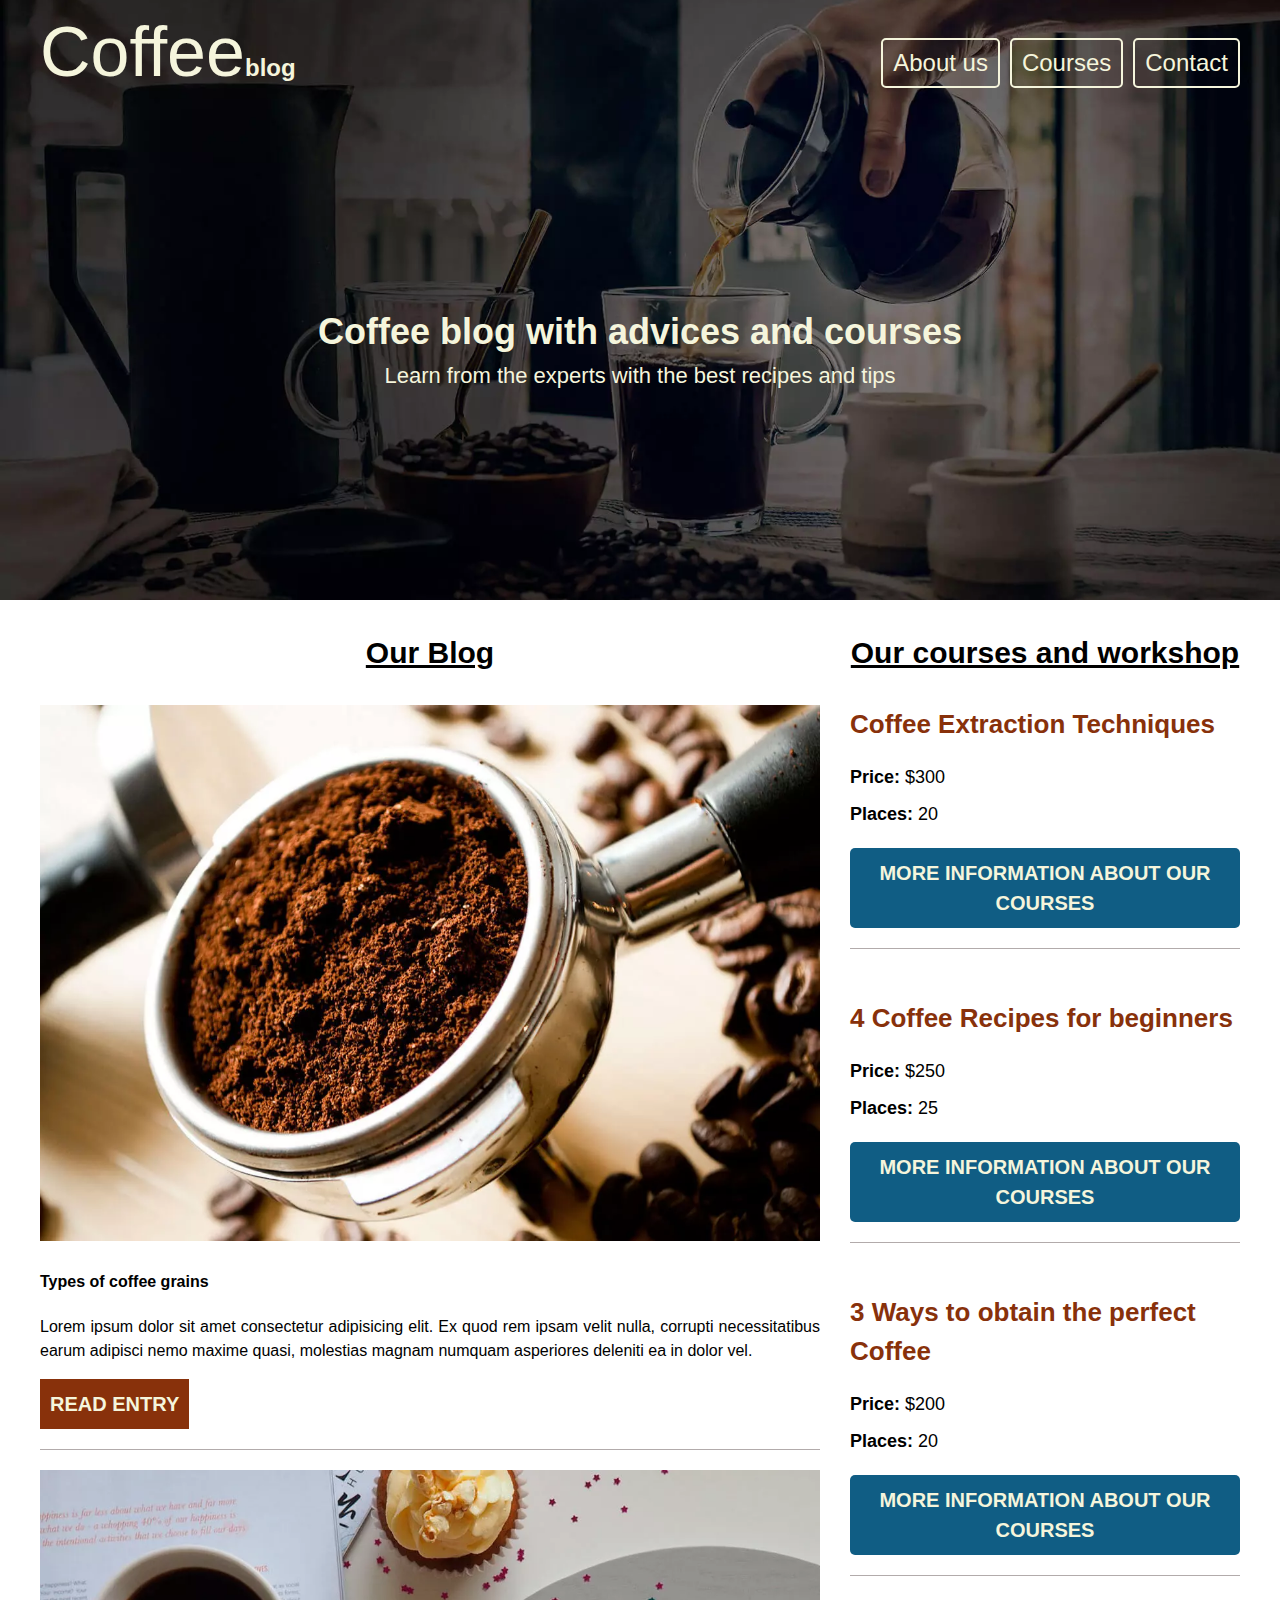
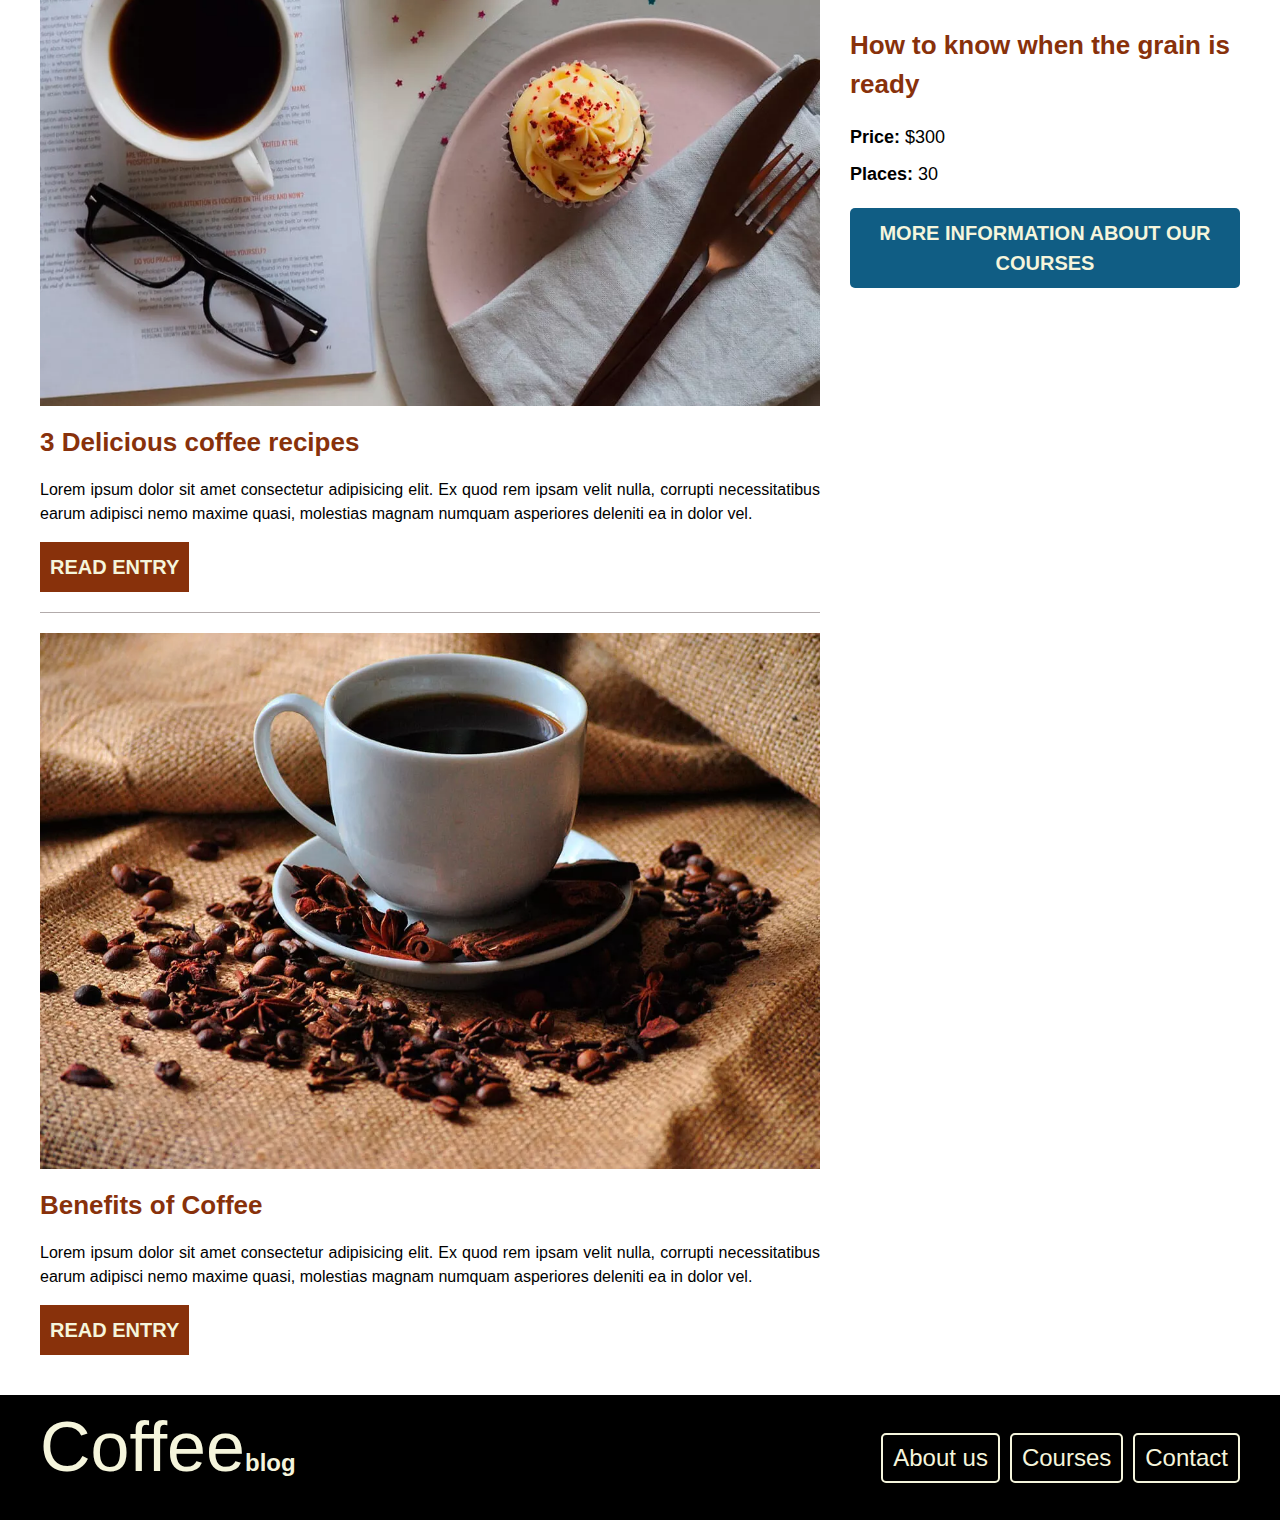
<file: index.html>
<!DOCTYPE html>
<html lang="en">
<head>
    <meta charset="UTF-8">
    <meta http-equiv="X-UA-Compatible" content="IE=edge">
    <meta name="viewport" content="width=device-width, initial-scale=1.0">
    <title>Coffee Blog</title>
    <link rel="stylesheet" href="css/normalize.css">
    <link rel="stylesheet" href="css/index.css">
</head>
<body>

    <header class="bg-header">
        <div class="container">
            <div class="header">
                <a class="logo-link" href="index.html">Coffee<span class="logo-span">blog</span></a>
                
                <nav class="nav">
                    <a class="nav-link" href="about.html">About us</a>
                    <a class="nav-link" href="courses.html">Courses</a>
                    <a class="nav-link" href="contact.html">Contact</a>
                </nav>
            </div>
            <div class="advices">
                <h2>Coffee blog with advices and courses</h2>
                <p>Learn from the experts with the best recipes and tips</p>
            </div>
        </div>
    </header>

    <main class="container grid">
        <div>
            <h3 class="main-title">Our Blog</h3>
            <article class="article">
                <div>
                    <img src="img/blog1.webp" alt="Coffee Image">
                </div>
                <div class="article-content">
                    <h4>Types of coffee grains</h4>
                    <p>Lorem ipsum dolor sit amet consectetur adipisicing elit. Ex quod rem ipsam velit nulla, corrupti necessitatibus earum adipisci nemo maxime quasi, molestias magnam numquam asperiores deleniti ea in dolor vel.</p>
                    <a class="btn btn-entry" href="#">Read Entry</a>
                </div>
            </article>

            <article class="article">
                <div>
                    <img src="img/blog2.webp" alt="Coffee Image">
                </div>
                <div class="article-content">
                    <h4 class="title-intro">3 Delicious coffee recipes</h4>
                    <p>Lorem ipsum dolor sit amet consectetur adipisicing elit. Ex quod rem ipsam velit nulla, corrupti necessitatibus earum adipisci nemo maxime quasi, molestias magnam numquam asperiores deleniti ea in dolor vel.</p>
                    <a class="btn btn-entry" href="#">Read Entry</a>
                </div>
            </article>

            <article class="article">
                <div>
                    <img src="img/blog3.webp" alt="Coffee Image">
                </div>
                <div class="article-content">
                    <h4 class="title-intro">Benefits of Coffee</h4>
                    <p>Lorem ipsum dolor sit amet consectetur adipisicing elit. Ex quod rem ipsam velit nulla, corrupti necessitatibus earum adipisci nemo maxime quasi, molestias magnam numquam asperiores deleniti ea in dolor vel.</p>
                    <a class="btn btn-entry" href="#">Read Entry</a>
                </div>
            </article>
        </div>

        <aside>
            <h3 class="main-title">Our courses and workshop</h3>

            <div class="border-div">
                <h4 class="title-intro">Coffee Extraction Techniques</h4>    
                <ul class="list">
                    <li>
                        Price: <span>$300</span>
                    </li>
                    <li>
                        Places: <span>20</span>
                    </li>
                </ul>
                <a class="btn btn-info" href="#">More information about our courses</a>
            </div>

            <div class="border-div">
                <h4 class="title-intro">4 Coffee Recipes for beginners</h4>    
                <ul class="list">
                    <li>
                        Price: <span>$250</span>
                    </li>
                    <li>
                        Places: <span>25</span>
                    </li>
                </ul>
                <a class="btn btn-info" href="#">More information about our courses</a>
            </div>

            <div class="border-div">
                <h4 class="title-intro">3 Ways to obtain the perfect Coffee</h4>    
                <ul class="list">
                    <li>
                        Price: <span>$200</span>
                    </li>
                    <li>
                        Places: <span>20</span>
                    </li>
                </ul>
                <a class="btn btn-info" href="#">More information about our courses</a>
            </div>

            <div class="border-div">
                <h4 class="title-intro">How to know when the grain is ready</h4>    
                <ul class="list">
                    <li>
                        Price: <span>$300</span>
                    </li>
                    <li>
                        Places: <span>30</span>
                    </li>
                </ul>
                <a class="btn btn-info" href="#">More information about our courses</a>
            </div>
        </aside>
    </main>

    <footer class="footer">
        <div class="container header">
            <a class="logo-link" href="#">Coffee<span class="logo-span">blog</span></a>
            
            <nav class="nav">
                <a class="nav-link help" href="about.html">About us</a>
                <a class="nav-link" href="courses.html">Courses</a>
                <a class="nav-link" href="contact.html">Contact</a>
            </nav>
        </div>
    </footer>
    
</body>
</html>
</file>
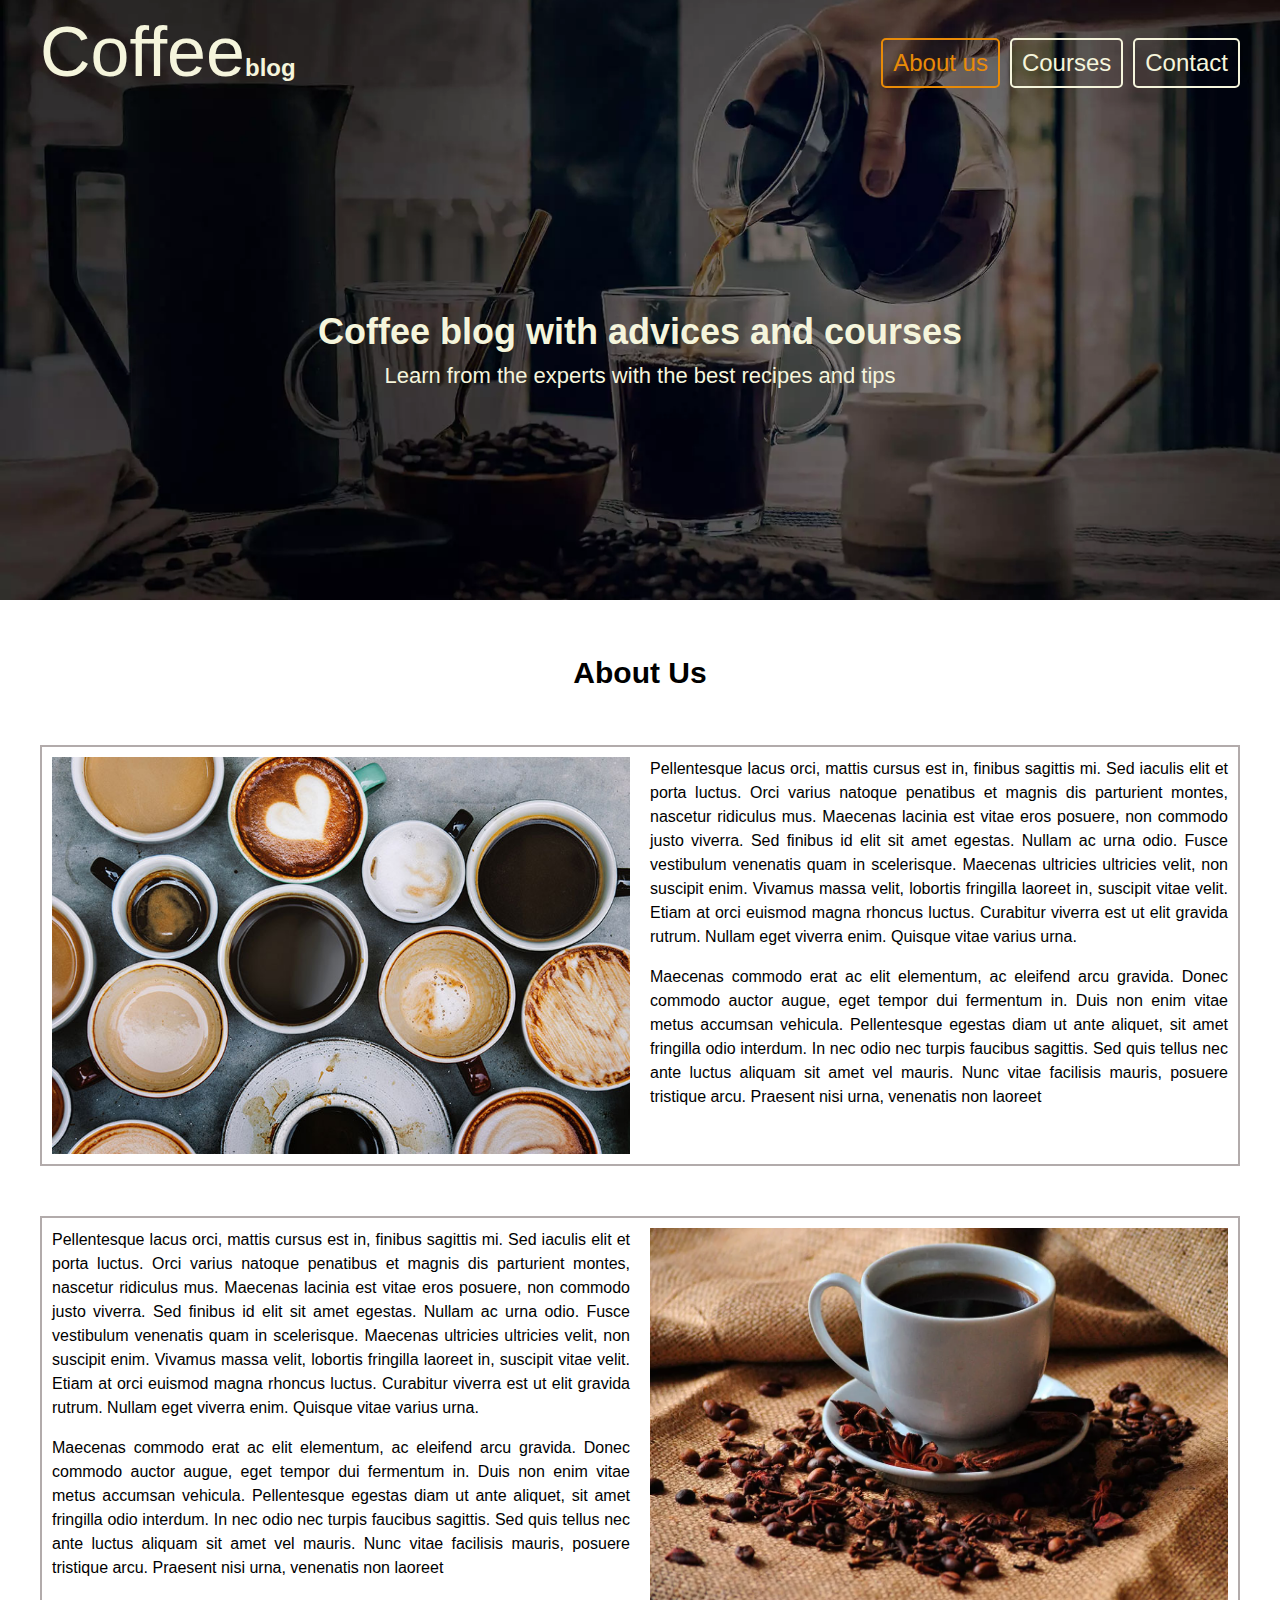
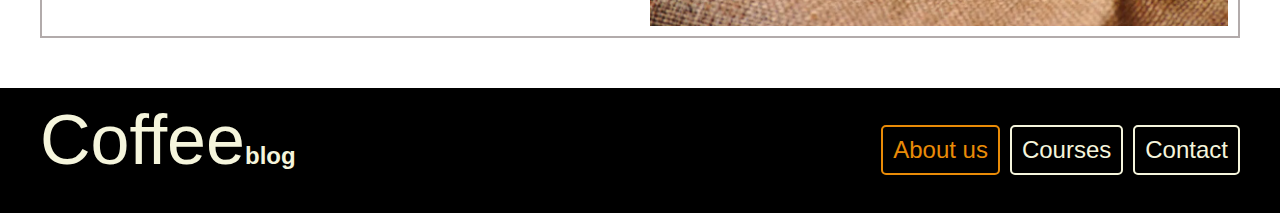
<file: about.html>
<!DOCTYPE html>
<html lang="en">
<head>
    <meta charset="UTF-8">
    <meta http-equiv="X-UA-Compatible" content="IE=edge">
    <meta name="viewport" content="width=device-width, initial-scale=1.0">
    <title>About Us</title>
    <link rel="stylesheet" href="css/normalize.css">
    <link rel="stylesheet" href="css/index.css">
    <link rel="stylesheet" href="css/about.css">
</head>
<body>

    <header class="bg-header">
        <div class="container">
            <div class="header">
                <a class="logo-link" href="index.html">Coffee<span class="logo-span">blog</span></a>
                
                <nav class="nav">
                    <a class="nav-link active" href="about.html">About us</a>
                    <a class="nav-link" href="courses.html">Courses</a>
                    <a class="nav-link" href="contact.html">Contact</a>
                </nav>
            </div>
            <div class="advices">
                <h2>Coffee blog with advices and courses</h2>
                <p>Learn from the experts with the best recipes and tips</p>
            </div>
        </div>
    </header>

    <main>
        <h2 class="title2">About Us</h2>

        <section class="container">
            <div class="about-div">
                <img src="img/nosotros.jpg" alt="Coffe cups">

                <div>
                    <p>
                        Pellentesque lacus orci, mattis cursus est in, finibus sagittis mi. Sed iaculis elit et porta luctus. Orci varius natoque penatibus et magnis dis parturient montes, nascetur ridiculus mus. Maecenas lacinia est vitae eros posuere, non commodo justo viverra. Sed finibus id elit sit amet egestas. Nullam ac urna odio. Fusce vestibulum venenatis quam in scelerisque. Maecenas ultricies ultricies velit, non suscipit enim. Vivamus massa velit, lobortis fringilla laoreet in, suscipit vitae velit. Etiam at orci euismod magna rhoncus luctus. Curabitur viverra est ut elit gravida rutrum. Nullam eget viverra enim. Quisque vitae varius urna.
                    </p>
                    <p>
                        Maecenas commodo erat ac elit elementum, ac eleifend arcu gravida. Donec commodo auctor augue, eget tempor dui fermentum in. Duis non enim vitae metus accumsan vehicula. Pellentesque egestas diam ut ante aliquet, sit amet fringilla odio interdum. In nec odio nec turpis faucibus sagittis. Sed quis tellus nec ante luctus aliquam sit amet vel mauris. Nunc vitae facilisis mauris, posuere tristique arcu. Praesent nisi urna, venenatis non laoreet
                    </p>
                </div>
            </div>

            <div class="about-div">
                <img src="img/blog3.webp" alt="Coffe cups">

                <div class="div-grid-first">
                    <p>
                        Pellentesque lacus orci, mattis cursus est in, finibus sagittis mi. Sed iaculis elit et porta luctus. Orci varius natoque penatibus et magnis dis parturient montes, nascetur ridiculus mus. Maecenas lacinia est vitae eros posuere, non commodo justo viverra. Sed finibus id elit sit amet egestas. Nullam ac urna odio. Fusce vestibulum venenatis quam in scelerisque. Maecenas ultricies ultricies velit, non suscipit enim. Vivamus massa velit, lobortis fringilla laoreet in, suscipit vitae velit. Etiam at orci euismod magna rhoncus luctus. Curabitur viverra est ut elit gravida rutrum. Nullam eget viverra enim. Quisque vitae varius urna.
                    </p>
                    <p>
                        Maecenas commodo erat ac elit elementum, ac eleifend arcu gravida. Donec commodo auctor augue, eget tempor dui fermentum in. Duis non enim vitae metus accumsan vehicula. Pellentesque egestas diam ut ante aliquet, sit amet fringilla odio interdum. In nec odio nec turpis faucibus sagittis. Sed quis tellus nec ante luctus aliquam sit amet vel mauris. Nunc vitae facilisis mauris, posuere tristique arcu. Praesent nisi urna, venenatis non laoreet
                    </p>
                </div>
            </div>
        </section>
    </main>

    <footer class="footer">
        <div class="container header">
            <a class="logo-link" href="#">Coffee<span class="logo-span">blog</span></a>
            
            <nav class="nav">
                <a class="nav-link help active" href="about.html">About us</a>
                <a class="nav-link" href="courses.html">Courses</a>
                <a class="nav-link" href="contact.html">Contact</a>
            </nav>
        </div>
    </footer>
    
</body>
</html>
</file>
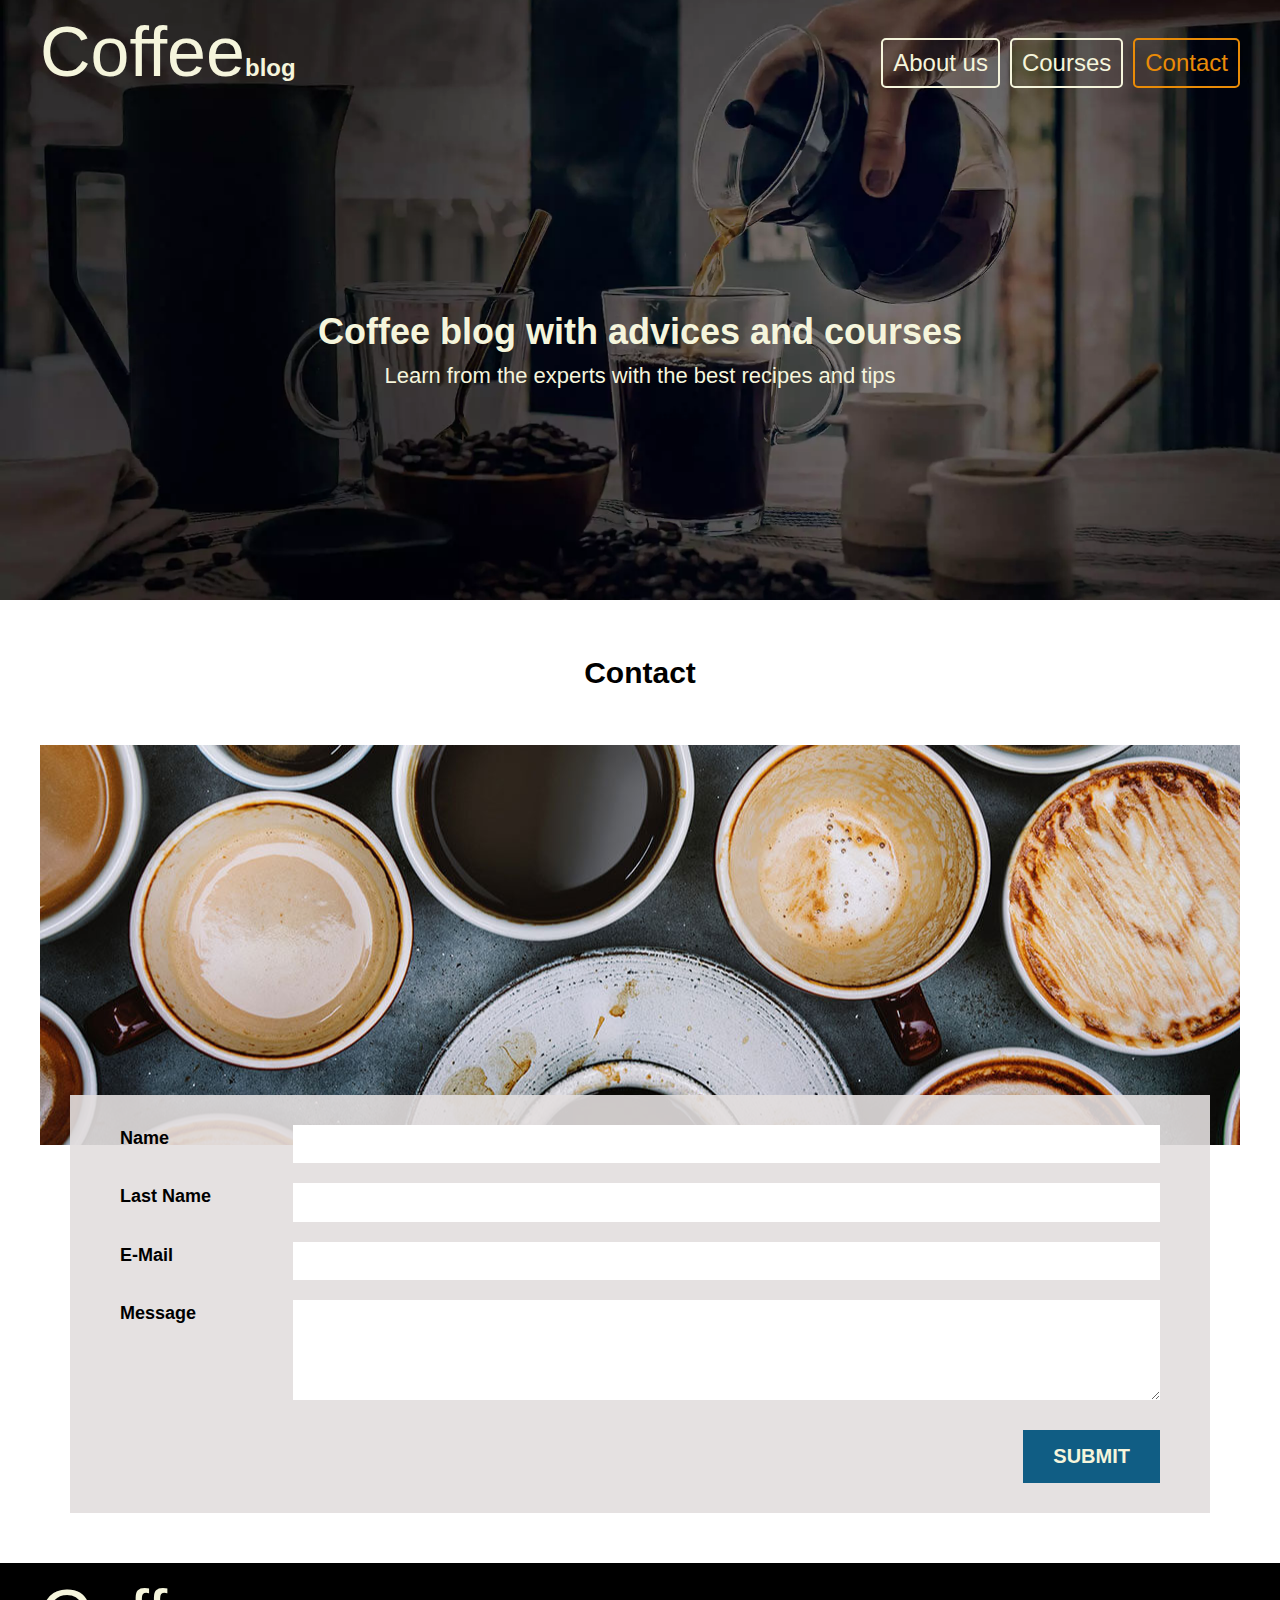
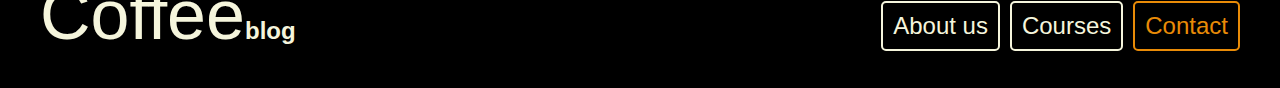
<file: contact.html>
<!DOCTYPE html>
<html lang="en">
<head>
    <meta charset="UTF-8">
    <meta http-equiv="X-UA-Compatible" content="IE=edge">
    <meta name="viewport" content="width=device-width, initial-scale=1.0">
    <title>Contact</title>
    <link rel="stylesheet" href="css/normalize.css">
    <link rel="stylesheet" href="css/index.css">
    <link rel="stylesheet" href="css/contact.css">
</head>
<body>
    <header class="bg-header">
        <div class="container">
            <div class="header">
                <a class="logo-link" href="index.html">Coffee<span class="logo-span">blog</span></a>
                
                <nav class="nav">
                    <a class="nav-link" href="about.html">About us</a>
                    <a class="nav-link" href="courses.html">Courses</a>
                    <a class="nav-link active" href="contact.html">Contact</a>
                </nav>
            </div>
            <div class="advices">
                <h2>Coffee blog with advices and courses</h2>
                <p>Learn from the experts with the best recipes and tips</p>
            </div>
        </div>
    </header>

    <main class="container">
        <h2 class="title2">Contact</h2>

        <div class="contact-bg"></div>
        <form class="form" id="form">
            <div class="fields">
                <label for="name">Name</label>
                <input type="text" name="name" id="name">
            </div>

            <div class="fields">
                <label for="lastName">Last Name</label>
                <input type="text" name="lastName" id="lastName">
            </div>

            <div class="fields">
                <label for="email">E-Mail</label>
                <input type="email" name="email" id="email">
            </div>

            <div class="fields">
                <label for="message">Message</label>
                <textarea name="message" id="message"></textarea>
            </div>

            <input type="submit" class="btn btn-submit" value="submit">
        </form>

        <div id="result"></div>
    </main>

    <footer class="footer">
        <div class="container header">
            <a class="logo-link" href="#">Coffee<span class="logo-span">blog</span></a>
            
            <nav class="nav">
                <a class="nav-link help" href="about.html">About us</a>
                <a class="nav-link" href="courses.html">Courses</a>
                <a class="nav-link active" href="contact.html">Contact</a>
            </nav>
        </div>
    </footer>
    
    <script src="js/script.js"></script>
</body>
</html>
</file>
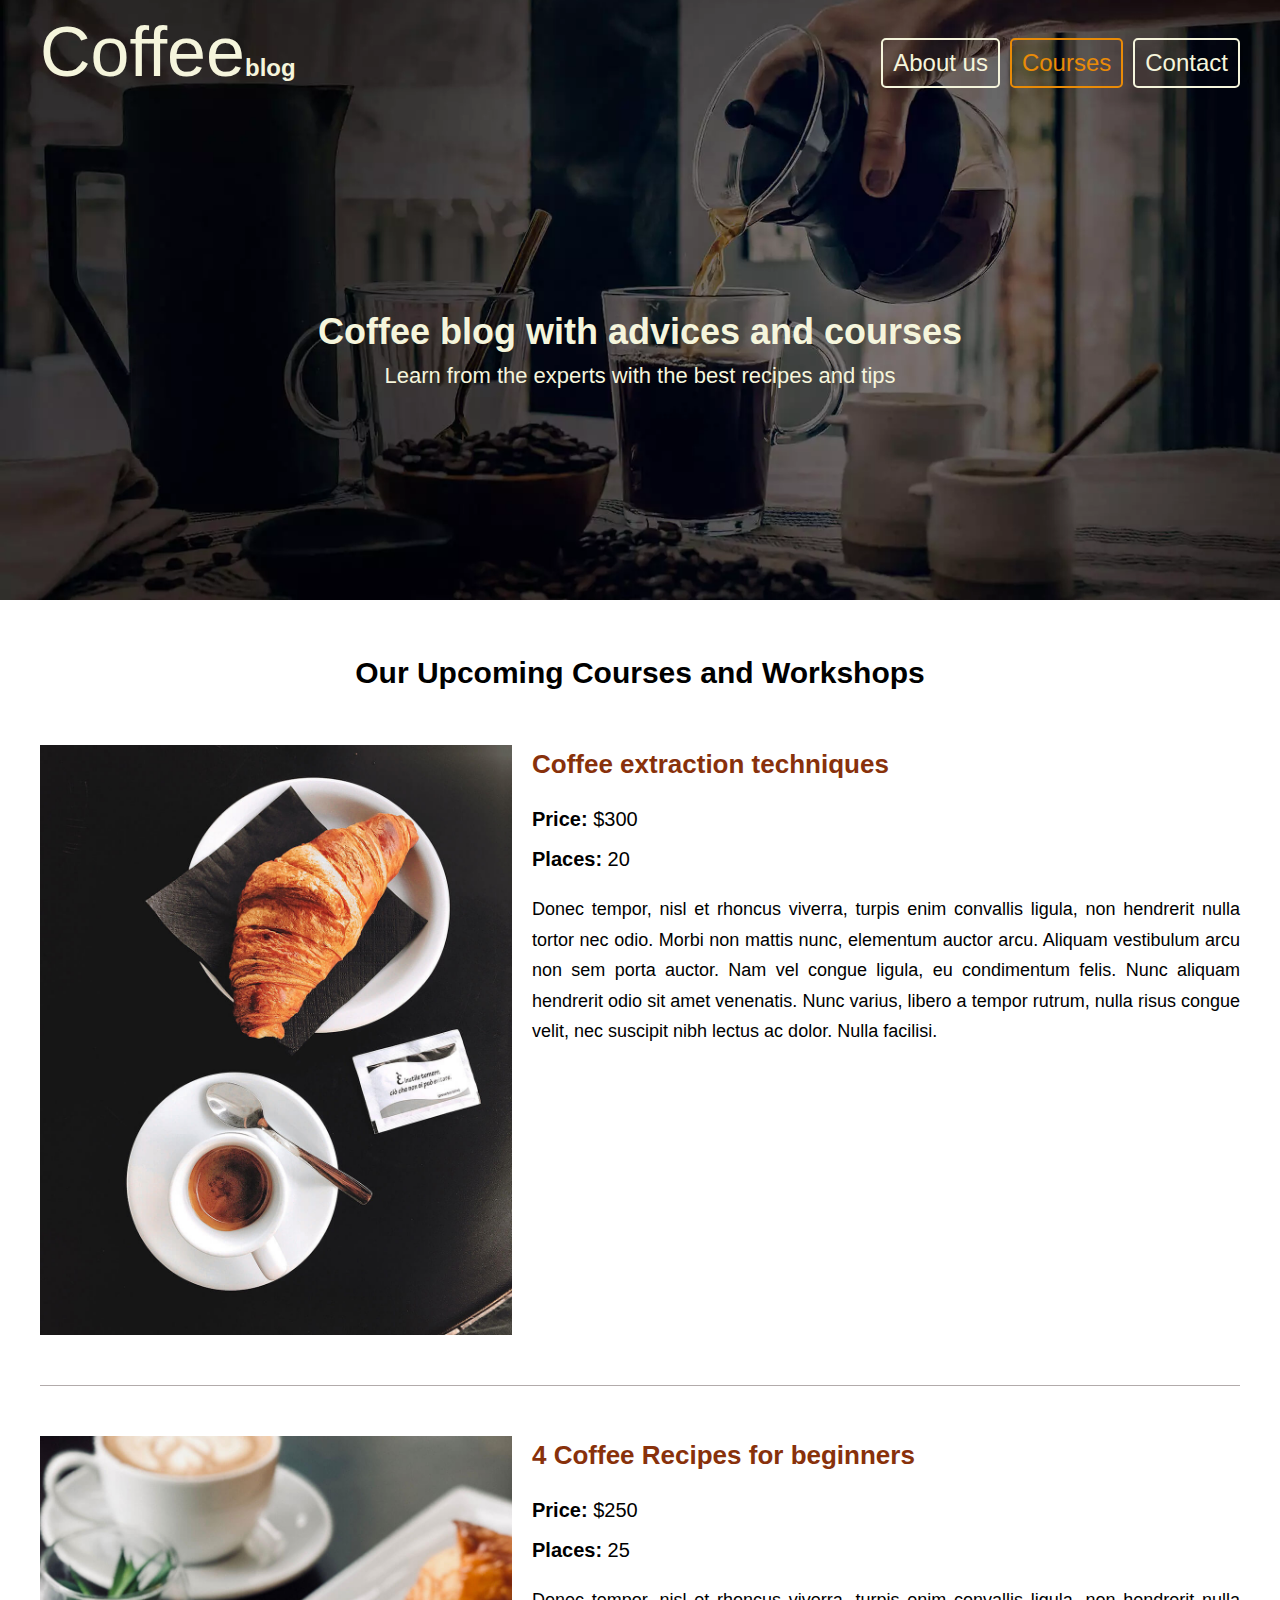
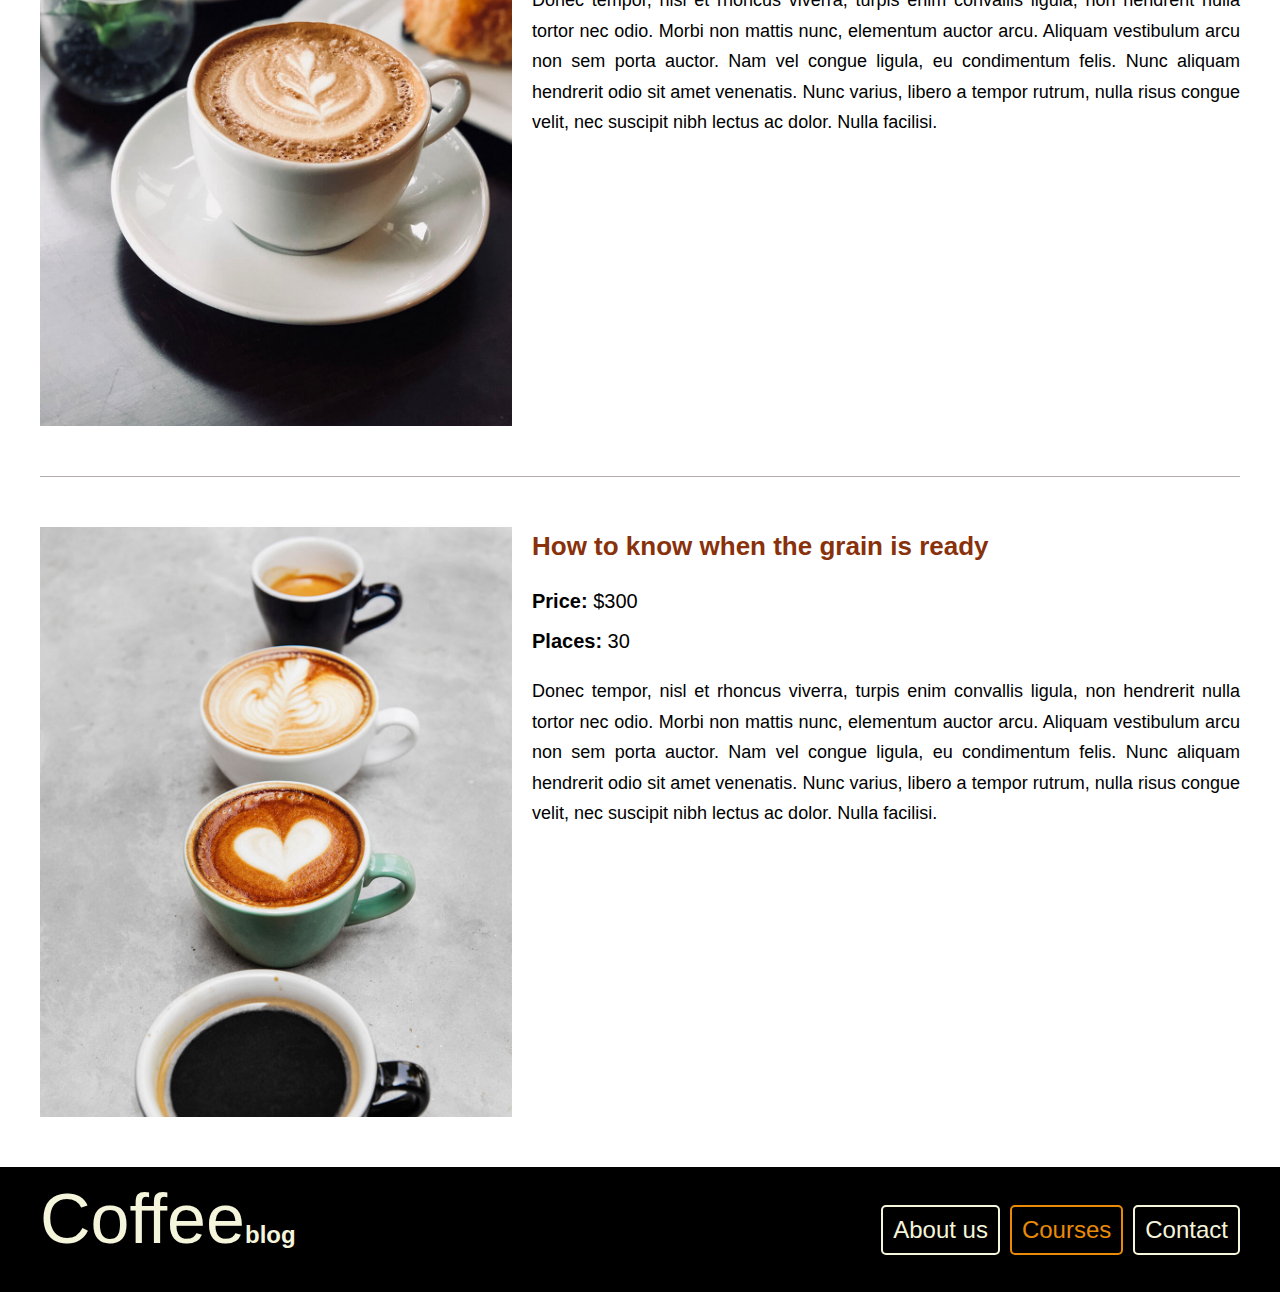
<file: courses.html>
<!DOCTYPE html>
<html lang="en">
<head>
    <meta charset="UTF-8">
    <meta http-equiv="X-UA-Compatible" content="IE=edge">
    <meta name="viewport" content="width=device-width, initial-scale=1.0">
    <title>Our Courses</title>
    <link rel="stylesheet" href="css/normalize.css">
    <link rel="stylesheet" href="css/index.css">
    <link rel="stylesheet" href="css/courses.css">
</head>
<body>
    <header class="bg-header">
        <div class="container">
            <div class="header">
                <a class="logo-link" href="index.html">Coffee<span class="logo-span">blog</span></a>
                
                <nav class="nav">
                    <a class="nav-link" href="about.html">About us</a>
                    <a class="nav-link active" href="courses.html">Courses</a>
                    <a class="nav-link" href="contact.html">Contact</a>
                </nav>
            </div>
            <div class="advices">
                <h2>Coffee blog with advices and courses</h2>
                <p>Learn from the experts with the best recipes and tips</p>
            </div>
        </div>
    </header>

    <main class="container">
        <h2 class="title2">Our Upcoming Courses and Workshops</h2>

        <div class="workshops">
            <div class="upcoming">
                <img src="img/curso1.jpg" alt="Coffe course">
                <div class="upcoming-content">
                    <h3 class="title-intro">Coffee extraction techniques</h3>    
                    <ul class="list">
                        <li>
                            Price: <span>$300</span>
                        </li>
                        <li>
                            Places: <span>20</span>
                        </li>
                    </ul>
                    <p>Donec tempor, nisl et rhoncus viverra, turpis enim convallis ligula, non hendrerit nulla tortor nec odio. Morbi non mattis nunc, elementum auctor arcu. Aliquam vestibulum arcu non sem porta auctor. Nam vel congue ligula, eu condimentum felis. Nunc aliquam hendrerit odio sit amet venenatis. Nunc varius, libero a tempor rutrum, nulla risus congue velit, nec suscipit nibh lectus ac dolor. Nulla facilisi.</p>
                </div>
            </div>

            <div class="upcoming">
                <img src="img/curso2.jpg" alt="Coffe course">
                <div class="upcoming-content">
                    <h3 class="title-intro">4 Coffee Recipes for beginners</h3>    
                    <ul class="list">
                        <li>
                            Price: <span>$250</span>
                        </li>
                        <li>
                            Places: <span>25</span>
                        </li>
                    </ul>
                    <p>Donec tempor, nisl et rhoncus viverra, turpis enim convallis ligula, non hendrerit nulla tortor nec odio. Morbi non mattis nunc, elementum auctor arcu. Aliquam vestibulum arcu non sem porta auctor. Nam vel congue ligula, eu condimentum felis. Nunc aliquam hendrerit odio sit amet venenatis. Nunc varius, libero a tempor rutrum, nulla risus congue velit, nec suscipit nibh lectus ac dolor. Nulla facilisi.</p>
                </div>
            </div>

            <div class="upcoming">
                <img src="img/curso3.jpg" alt="Coffe course">
                <div class="upcoming-content">
                    <h3 class="title-intro">How to know when the grain is ready</h3>    
                    <ul class="list">
                        <li>
                            Price: <span>$300</span>
                        </li>
                        <li>
                            Places: <span>30</span>
                        </li>
                    </ul>
                    <p>Donec tempor, nisl et rhoncus viverra, turpis enim convallis ligula, non hendrerit nulla tortor nec odio. Morbi non mattis nunc, elementum auctor arcu. Aliquam vestibulum arcu non sem porta auctor. Nam vel congue ligula, eu condimentum felis. Nunc aliquam hendrerit odio sit amet venenatis. Nunc varius, libero a tempor rutrum, nulla risus congue velit, nec suscipit nibh lectus ac dolor. Nulla facilisi.</p>
                </div>
            </div>
        </div>
    </main>

    <footer class="footer">
        <div class="container header">
            <a class="logo-link" href="#">Coffee<span class="logo-span">blog</span></a>
            
            <nav class="nav">
                <a class="nav-link help" href="about.html">About us</a>
                <a class="nav-link active" href="courses.html">Courses</a>
                <a class="nav-link" href="contact.html">Contact</a>
            </nav>
        </div>
    </footer>
    
</body>
</html>
</file>
<file: css/index.css>
:root {
    --white: beige;
    --black: #000;
    --orange: #e98b07;
    --brown: #88310b;
    --darkBrown: #5b2108;
    --lightGray: #b2abab;
    --blue: #105d84;
    --darkBlue: #0d4561;
    --form: #e2dedee6;
    --btnSubmit: #0e0d0d;
    --red: #a31616;
    --green: #146d0e;
}
html {
    box-sizing: border-box;
    font-size: 62.5%; 
}
*, *:before, *:after {
    box-sizing: inherit;
}

body {
    font-size: 1.6rem;
    line-height: 1.5;
    font-family: sans-serif;
}
.container {
    max-width: 120rem; 
    width: 95%;
    margin: 0 auto;
}
a {
    text-decoration: none;
}

img{
    max-width: 100%; 
}
.title2 {
    text-align: center;
    font-size: 3rem;
    margin: 5rem auto;
}

/* --- START --- */
.bg-header {
    background-image: url(../img/banner.webp);
    height: 60rem;
    background-position: center center;
    background-repeat: no-repeat;
    background-size: cover;
}
.header {
    display: grid;
    justify-content: center;
}
@media (min-width: 768px) {
    .header {
        grid-template-columns: 1fr 1fr;
        align-items: center;
    }
}
.logo-link {
    color: var(--white);
    font-size: 7rem;
    font-weight: normal;
    margin-top: 2rem;
}
.logo-link:last-of-type {
    margin-top: 0;
}
.logo-span {
    font-weight: bold;
    font-size: 2.4rem;
}
@media (min-width: 768px) {
    .nav {
        display: flex;
        justify-content: right;
        column-gap: 1rem;
    }
}
.nav-link {
    color: var(--white);
    font-size: 2.4rem;
    border: 2px solid var(--white);
    border-radius: .5rem;
    padding: .5rem 0;
    display: block;
    text-align: center;
    margin-top: 2rem;
    transition: background-color .5s ease, color .5s ease, border .5s ease
}

@media (min-width: 768px) {
    .nav-link {
        padding: .5rem 1rem;
    }
}
.nav-link:hover {
    color: var(--orange);
    border: 2px solid var(--orange);
    background-color: #ffffffc2;
}
.active {
    border: 2px solid var(--orange);
    color: var(--orange);
}
.advices {
    color: var(--white);
    text-align: center;
    margin-top: 7rem;
}
@media (min-width: 768px) {
    .advices {
        margin-top: 20rem;
    }
}
.advices h2 {
    font-size: 3.6rem;
    margin: 0;
}
.advices p {
    margin: 0;
    font-size: 2.2rem;
}

/* --- MAIN --- */
@media (min-width: 768px) {
    .grid {
        display: grid;
        grid-template-columns: 2fr 1fr;
        column-gap: 3rem;
    }
}
.main-title {
    font-size: 3rem;
    text-align: center;
    text-decoration: underline;
}
.article {
    margin-bottom: 2rem;
    border-bottom: 1px solid var(--lightGray);
}
@media (min-width: 768px) {
    .article:last-of-type {
        border: none;
    }
}

.title-intro {
    font-size: 2.6rem;
    margin: 1rem 0 0 0;
    color: var(--brown);
    font-weight: 700;
}
.article-content p {
    text-align: justify;
}
.btn {
    display: block;
    color: var(--white);
    padding: 1rem;
    margin-bottom: 2rem;
    font-size: 2rem;
    text-transform: uppercase;
    font-weight: 700;
    text-align: center;
}
.btn-entry {
    background-color: var(--brown);
    transition: background-color .5s ease;
}
.btn-entry:hover {
    background-color: var(--darkBrown);
}
@media (min-width: 768px) {
    .btn-entry {
        display: inline-block;
    }
}

/* --- ASIDE --- */
.border-div {
    border-bottom: 1px solid var(--lightGray);
    margin-bottom: 5rem;
}
.border-div:last-of-type {
    border: none;
}
.list {
    margin: 2rem 0;
    padding: 0;
}
.list li {
    list-style: none;
    font-weight: 700;
    font-size: 1.8rem;
    margin-bottom: 1rem;
}
li span {
    font-weight: 400;
}
.btn-info {
    background-color: var(--blue);
    border-radius: .5rem;
    transition: background-color .5s ease;
}
.btn-info:hover {
    background-color: var(--darkBlue);
}

/* --- FOOTER --- */
.footer {
    background-color: var(--black);
    padding-bottom: 2rem;
}
.help {
    margin-top: 0;
}
@media (min-width: 768px) {
    .help {
        margin-top: 2rem
    }
}
</file>
<file: css/about.css>
.about-div {
    margin-bottom: 5rem;
    border: 2px solid var(--lightGray);
    padding: 1rem;
}
@media (min-width: 768px) {
    .about-div {
        display: grid;
        grid-template-columns: 1fr 1fr;
        column-gap: 2rem;
    }
}
@media (min-width: 768px) {
    .div-grid-first {
        grid-column: 1 / 2;
        grid-row: 1 / 2;
    }
}
.about-div img {
    margin: 0;
}
.about-div p {
    text-align: justify;
    margin-top: 0;
}
</file>
<file: css/contact.css>
.contact-bg {
    background-image: url(../img/contacto.jpg);
    background-position: center center;
    background-repeat: no-repeat;
    height: 40rem;
    width: 100%;
}
.form {
    background-color: var(--form);
    margin: -5rem auto 5rem auto;
    width: 95%;
    padding: 3rem 5rem;
}
@media (min-width: 768px) {
    .fields {
        display: grid;
        grid-template-columns: 1fr 5fr;
    }
}

.fields label {
    font-size: 1.8rem;
    display: block;
    margin-bottom: .5rem;
    font-weight: bold;
}
.fields input {
    margin-bottom: 2rem;
}
.fields input, textarea {
    width: 100%;
    padding: 1rem;
    border: none;
}
.fields textarea {
    height: 10rem;
}
.btn-submit {
    margin-top: 3rem;
    background-color: var(--blue);
    border: none;
    padding: 1.5rem 2rem;
    width: 100%;
    transition: background-color .3s ease;
}
@media (min-width: 768px) {
    .btn-submit {
        width: auto;
        margin: 3rem 0 0 auto;
        padding: 1.5rem 3rem;
    }
}
.btn-submit:hover {
    cursor: pointer;
    background-color: var(--darkBlue);
}
.alert {
    display: block;
    text-align: center;
    font-size: 2rem;
    font-weight: bold;
    text-transform: uppercase;
    margin: 2rem auto 0 auto;
    padding: 1rem 3rem;
    border-radius: .5rem;
}
.error {
    color: var(--red);
    border: 1px solid var(--red);
}
.success {
    color: var(--green);
    border: 1px solid var(--green);
}
@media (min-width: 768px) {
    .alert {
        max-width: 40rem;
    }
}
.fw-bold {
    font-weight: bold;
}
.fw-normal {
    font-weight: normal;
}
.div-result {
    margin: 0 auto 5rem auto;
    padding: 2rem 5rem;
    width: 95%;
    background-color: var(--form);
}
.div-clients {
    border-bottom: 1px solid var(--lightGray);
    margin: 3rem auto;
    padding-bottom: 1rem;
}
.div-clients:last-of-type {
    margin-bottom: 0;
    border: none;
    padding-bottom: 0;
}
.svg-delete {
    width: 4rem;
    margin: 0 auto;
    transition: width .3s ease;
}
@media (min-width: 768px) {
    .svg-delete {
        margin: 0;
    }
}
.svg-delete:hover {
    cursor: pointer;
    width: 5rem;
}
.buttons {
    display: flex;
    gap: 3rem;
}
</file>
<file: css/courses.css>
.upcoming {
    margin-bottom: 5rem;
    border-bottom: 1px solid var(--lightGray);
    padding-bottom: 3rem;
}
@media (min-width: 768px) {
    .upcoming {
        display: grid;
        grid-template-columns: 2fr 3fr;
        column-gap: 2rem;
        padding-bottom: 5rem;
    }
    .upcoming:last-of-type {
        border: none;
        padding-bottom: 0;
    }
}
@media (min-width: 768px) {
    .upcoming-content h3 {
        margin: 0;
    }
}
.upcoming-content li {
    font-size: 2rem;
}
.upcoming-content p {
    text-align: justify;
    font-size: 1.8rem;
    line-height: 1.7;
}
</file>
